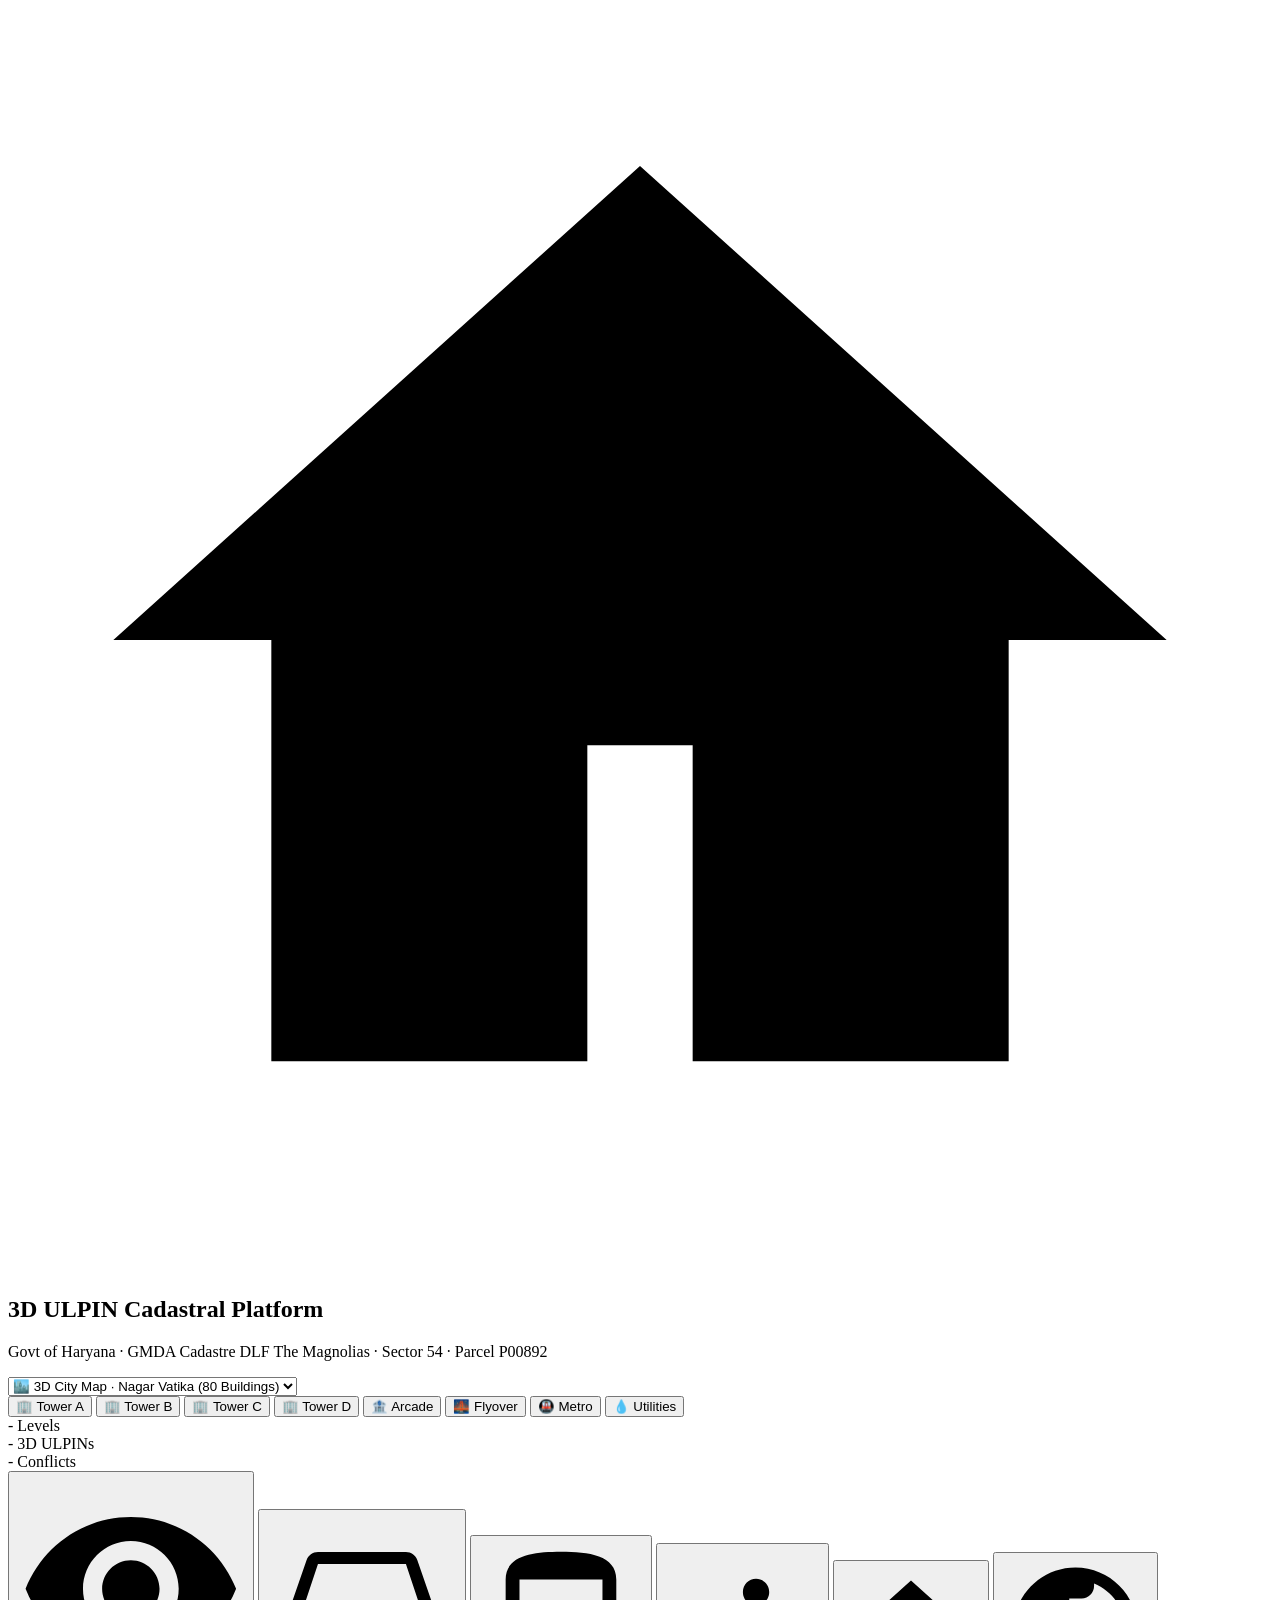
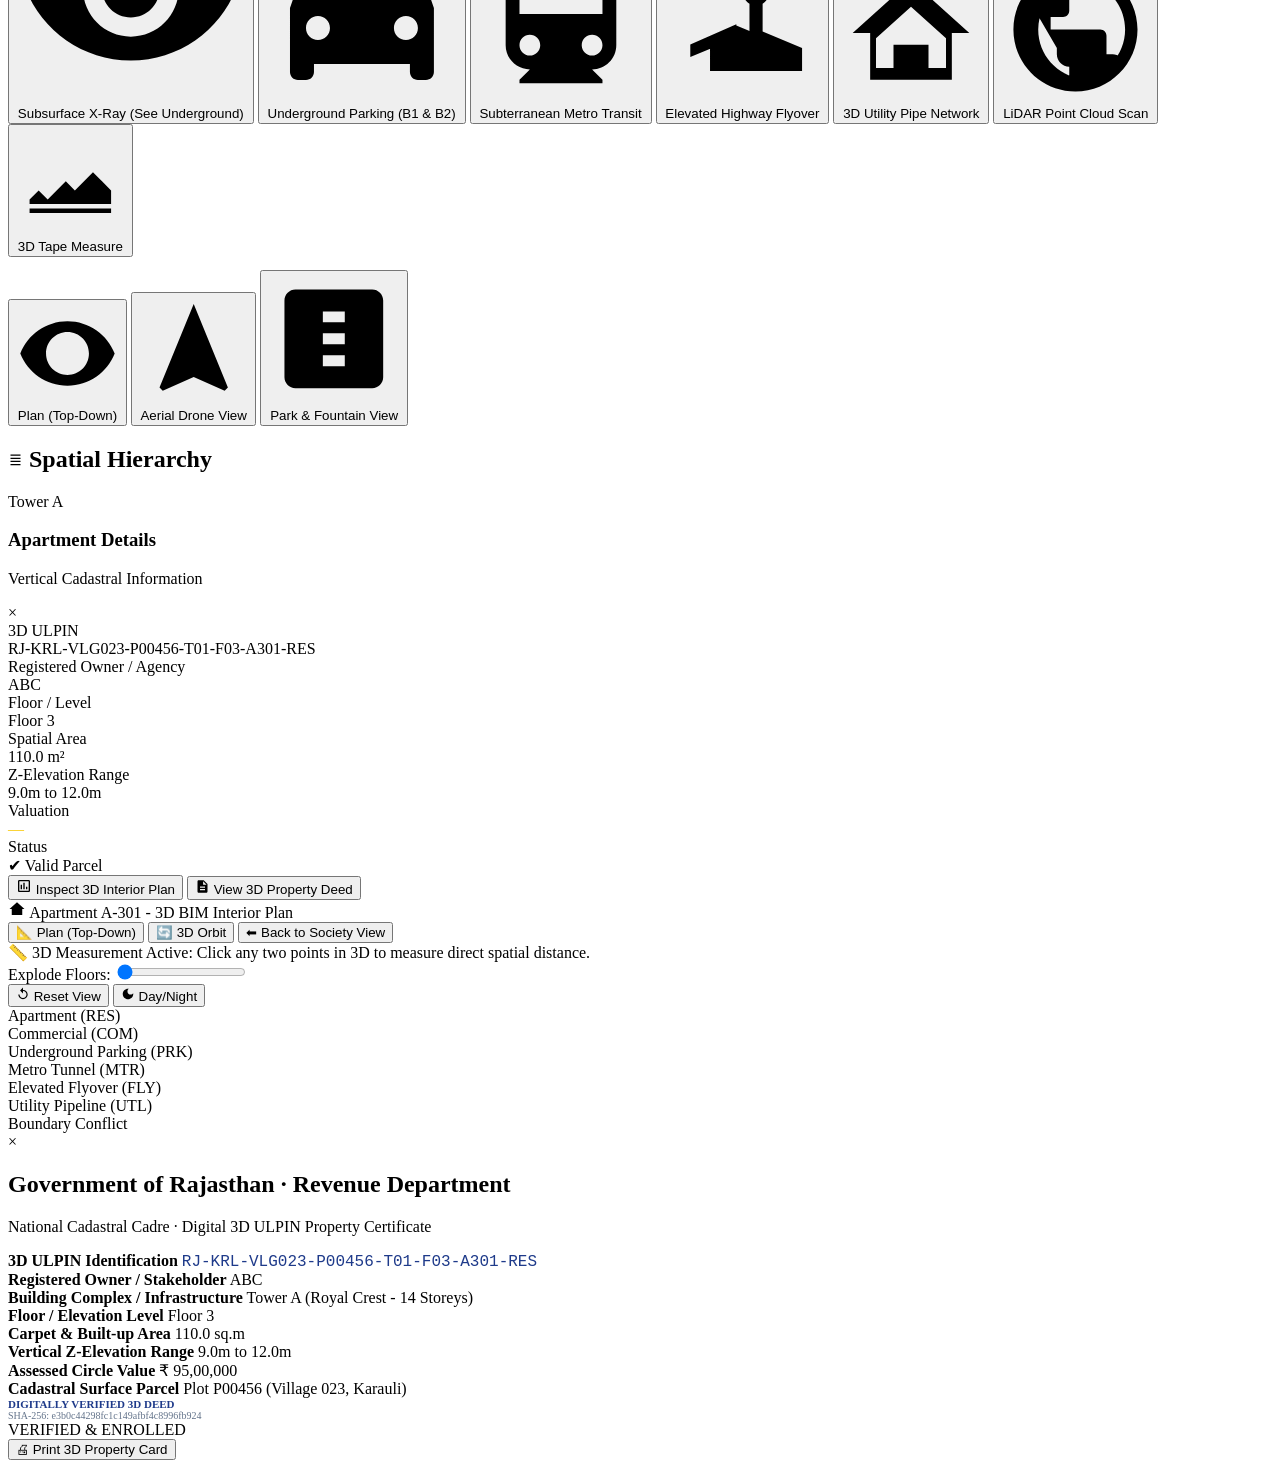
<file: frontend/index.html>
<!DOCTYPE html>
<html lang="en">
<head>
  <meta charset="UTF-8">
  <meta name="viewport" content="width=device-width, initial-scale=1.0">
  <title>3D ULPIN & Vertical Cadastral Digital Twin - High-Rise Society</title>
  <style>
    /* __STYLES__ */
  </style>
</head>
<body>
  <!-- 3D WebGL Canvas Container -->
  <div id="scene-container"></div>

  <!-- Top Navigation & Building Switcher -->
  <nav id="top-nav" class="glass-panel">
    <div class="brand-section">
      <div class="brand-logo">
        <svg viewBox="0 0 24 24">
          <path d="M12 3L2 12h3v8h6v-6h2v6h6v-8h3L12 3z"/>
        </svg>
      </div>
      <div class="brand-title">
        <h1>3D ULPIN Cadastral Platform</h1>
        <p id="brand-subtitle">
          <span class="badge-gov" id="brand-badge">Govt of Haryana · GMDA Cadastre</span>
          DLF The Magnolias · Sector 54 · Parcel P00892
        </p>
      </div>
    </div>

    <!-- City & Society Selector Dropdown -->
    <div class="society-dropdown-container">
      <select id="society-picker" onchange="switchSociety(this.value)">
        <option value="RJ_JPR_CITY01">🏙️ 3D City Map · Nagar Vatika (80 Buildings)</option>
        <option value="HR_GGN_01">🏙️ Gurugram · DLF The Magnolias</option>
        <option value="MH_MUM_01">🏙️ Mumbai · Hiranandani Gardens</option>
        <option value="KA_BLR_01">🏙️ Bengaluru · Prestige Shantiniketan</option>
        <option value="UP_NOI_01">🏙️ Noida · ATS Knightsbridge</option>
        <option value="RJ_JPR_01">🏙️ Jaipur · Surya Heights</option>
      </select>
    </div>

    <!-- Complex Spatial Zone Switcher -->
    <div class="building-switcher" id="bldg-switcher-tabs">
      <button class="bldg-tab-btn active" data-bldg="T01" onclick="switchBuilding('T01')">
        🏢 Tower A
      </button>
      <button class="bldg-tab-btn" data-bldg="T02" onclick="switchBuilding('T02')">
        🏢 Tower B
      </button>
      <button class="bldg-tab-btn" data-bldg="T03" onclick="switchBuilding('T03')">
        🏢 Tower C
      </button>
      <button class="bldg-tab-btn" data-bldg="T04" onclick="switchBuilding('T04')">
        🏢 Tower D
      </button>
      <button class="bldg-tab-btn" data-bldg="COM01" onclick="switchBuilding('COM01')">
        🏦 Arcade
      </button>
      <button class="bldg-tab-btn" data-bldg="INF_FLY" onclick="switchBuilding('INF_FLY')">
        🌉 Flyover
      </button>
      <button class="bldg-tab-btn" data-bldg="INF_MTR" onclick="switchBuilding('INF_MTR')">
        🚇 Metro
      </button>
      <button class="bldg-tab-btn" data-bldg="INF_UTL" onclick="switchBuilding('INF_UTL')">
        💧 Utilities
      </button>
    </div>

    <div class="stats-group">
      <div class="stat-item">
        <span class="stat-val" id="stat-floors">-</span>
        <span class="stat-lbl">Levels</span>
      </div>
      <div class="stat-item">
        <span class="stat-val" id="stat-ulpins">-</span>
        <span class="stat-lbl">3D ULPINs</span>
      </div>
      <div class="stat-item">
        <span class="stat-val" id="stat-conflicts">-</span>
        <span class="stat-lbl">Conflicts</span>
      </div>
    </div>
  </nav>

  <!-- GIS / Digital Twin Side Toolbar -->
  <aside id="gis-side-toolbar" class="glass-panel">
    <button class="tool-btn" id="btn-tool-xray" onclick="toggleSubsurfaceXRay()">
      <svg viewBox="0 0 24 24"><path d="M12 4.5C7 4.5 2.73 7.61 1 12c1.73 4.39 6 7.5 11 7.5s9.27-3.11 11-7.5c-1.73-4.39-6-7.5-11-7.5zM12 17c-2.76 0-5-2.24-5-5s2.24-5 5-5 5 2.24 5 5-2.24 5-5 5zm0-8c-1.66 0-3 1.34-3 3s1.34 3 3 3 3-1.34 3-3-1.34-3-3-3z"/></svg>
      <span class="tool-tooltip">Subsurface X-Ray (See Underground)</span>
    </button>
    <button class="tool-btn" id="btn-tool-parking" onclick="toggleParkingLayer()">
      <svg viewBox="0 0 24 24"><path d="M18.92 6.01C18.72 5.42 18.16 5 17.5 5h-11c-.66 0-1.21.42-1.42 1.01L3 12v8c0 .55.45 1 1 1h1c.55 0 1-.45 1-1v-1h12v1c0 .55.45 1 1 1h1c.55 0 1-.45 1-1v-8l-2.08-5.99zM6.5 16c-.83 0-1.5-.67-1.5-1.5S5.67 13 6.5 13s1.5.67 1.5 1.5S7.33 16 6.5 16zm11 0c-.83 0-1.5-.67-1.5-1.5s.67-1.5 1.5-1.5 1.5.67 1.5 1.5-.67 1.5-1.5 1.5zM5 11l1.5-4.5h11L19 11H5z"/></svg>
      <span class="tool-tooltip">Underground Parking (B1 & B2)</span>
    </button>
    <button class="tool-btn" id="btn-tool-metro" onclick="toggleMetroLayer()">
      <svg viewBox="0 0 24 24"><path d="M12 2c-4 0-8 .5-8 4v9.5C4 17.43 5.57 19 7.5 19L6 20.5v.5h12v-.5L16.5 19c1.93 0 3.5-1.57 3.5-3.5V6c0-3.5-4-4-8-4zM7.5 17c-.83 0-1.5-.67-1.5-1.5S6.67 14 7.5 14s1.5.67 1.5 1.5S8.33 17 7.5 17zm9 0c-.83 0-1.5-.67-1.5-1.5s.67-1.5 1.5-1.5 1.5.67 1.5 1.5-.67 1.5-1.5 1.5zm1.5-6H6V6h12v5z"/></svg>
      <span class="tool-tooltip">Subterranean Metro Transit</span>
    </button>
    <button class="tool-btn" id="btn-tool-flyover" onclick="toggleFlyoverLayer()">
      <svg viewBox="0 0 24 24"><path d="M21 15.5l-6-2.5V8.8c.6-.4 1-1 1-1.8 0-1.1-.9-2-2-2s-2 .9-2 2c0 .8.4 1.4 1 1.8v4.2l-6 2.5V19h14v-3.5zM4 19v-2.1l7-2.9v-2.1L4 15V19zm16 0h-2v-4l-7-2.9v2.1l7 2.9V19h2z"/></svg>
      <span class="tool-tooltip">Elevated Highway Flyover</span>
    </button>
    <button class="tool-btn" id="btn-tool-utility" onclick="toggleSubsurfaceUtilities()">
      <svg viewBox="0 0 24 24"><path d="M12 3L2 12h3v8h14v-8h3L12 3zm0 4.5l6 5.4V18h-3v-4H9v4H6v-5.1l6-5.4z"/></svg>
      <span class="tool-tooltip">3D Utility Pipe Network</span>
    </button>
    <button class="tool-btn" id="btn-tool-lidar" onclick="togglePointCloud()">
      <svg viewBox="0 0 24 24"><path d="M12 2C6.48 2 2 6.48 2 12s4.48 10 10 10 10-4.48 10-10S17.52 2 12 2zm1 17.93c-3.95-.49-7-3.85-7-7.93 0-.62.08-1.21.21-1.79L9 15v1c0 1.1.9 2 2 2v1.93zm6.9-2.54c-.26-.81-1-1.39-1.9-1.39h-1v-3c0-.55-.45-1-1-1H8v-2h2c.55 0 1-.45 1-1V7h2c1.1 0 2-.9 2-2v-.41c2.93 1.19 5 4.06 5 7.41 0 2.08-.8 3.97-2.1 5.39z"/></svg>
      <span class="tool-tooltip">LiDAR Point Cloud Scan</span>
    </button>
    <button class="tool-btn" id="btn-tool-measure" onclick="toggleMeasureMode()">
      <svg viewBox="0 0 24 24"><path d="M3 17h18v2H3zm16-5l-2-2-4 4-2-2-4 4-2-2-2 2v2h18v-4z"/></svg>
      <span class="tool-tooltip">3D Tape Measure</span>
    </button>
    <div style="height: 1px; background: var(--border-glass); margin: 6px 0;"></div>
    <button class="tool-btn" onclick="setCameraScene('top')">
      <svg viewBox="0 0 24 24"><path d="M12 4.5C7 4.5 2.73 7.61 1 12c1.73 4.39 6 7.5 11 7.5s9.27-3.11 11-7.5c-1.73-4.39-6-7.5-11-7.5zM12 17c-2.76 0-5-2.24-5-5s2.24-5 5-5 5 2.24 5 5-2.24 5-5 5z"/></svg>
      <span class="tool-tooltip">Plan (Top-Down)</span>
    </button>
    <button class="tool-btn" onclick="setCameraScene('drone')">
      <svg viewBox="0 0 24 24"><path d="M12 2L4.5 20.29l.71.71L12 18l6.79 3 .71-.71z"/></svg>
      <span class="tool-tooltip">Aerial Drone View</span>
    </button>
    <button class="tool-btn" onclick="setCameraScene('street')">
      <svg viewBox="0 0 24 24"><path d="M19 3H5c-1.1 0-2 .9-2 2v14c0 1.1.9 2 2 2h14c1.1 0 2-.9 2-2V5c0-1.1-.9-2-2-2zm-5 14h-4v-2h4v2zm0-4h-4v-2h4v2zm0-4h-4V7h4v2z"/></svg>
      <span class="tool-tooltip">Park & Fountain View</span>
    </button>
  </aside>

  <!-- Left Sidebar: 2D Building & Infrastructure Floor Stack View -->
  <aside id="building-stack-panel" class="glass-panel">
    <div class="panel-header">
      <h2>
        <svg width="15" height="15" fill="currentColor" viewBox="0 0 24 24">
          <path d="M4 6h16V4H4v2zm0 5h16V9H4v2zm0 5h16v-2H4v2zm0 5h16v-2H4v2z"/>
        </svg>
        Spatial Hierarchy
      </h2>
      <span class="current-bldg-badge" id="current-bldg-name">Tower A</span>
    </div>
    <div class="floor-stack-container" id="floor-stack-list">
      <!-- Injected by app.js -->
    </div>
  </aside>

  <!-- Right Panel: Flat Parcel Details Card -->
  <section id="details-card-panel" class="glass-panel">
    <div class="details-header">
      <div class="details-title-wrap">
        <h3 id="card-title">Apartment Details</h3>
        <p id="card-subtitle">Vertical Cadastral Information</p>
      </div>
      <div class="close-card-btn" onclick="closeDetailsCard()">&times;</div>
    </div>

    <div class="detail-row">
      <span class="detail-label">3D ULPIN</span>
      <div class="ulpin-code-box" id="card-ulpin">RJ-KRL-VLG023-P00456-T01-F03-A301-RES</div>
    </div>

    <div class="detail-row">
      <span class="detail-label">Registered Owner / Agency</span>
      <div class="detail-value" id="card-owner">ABC</div>
    </div>

    <div class="meta-grid">
      <div class="detail-row">
        <span class="detail-label">Floor / Level</span>
        <div class="detail-value" id="card-floor">Floor 3</div>
      </div>
      <div class="detail-row">
        <span class="detail-label">Spatial Area</span>
        <div class="detail-value" id="card-area">110.0 m²</div>
      </div>
      <div class="detail-row">
        <span class="detail-label">Z-Elevation Range</span>
        <div class="detail-value" id="card-height">9.0m to 12.0m</div>
      </div>
      <div class="detail-row">
        <span class="detail-label">Valuation</span>
        <div class="detail-value" id="card-valuation" style="color:#facc15">—</div>
      </div>
      <div class="detail-row">
        <span class="detail-label">Status</span>
        <div class="status-badge valid" id="card-status-badge">✔ Valid Parcel</div>
      </div>
    </div>

    <!-- Room Layout -->
    <div id="card-rooms" style="display:none;padding:6px 16px;border-top:1px solid rgba(255,255,255,0.08);"></div>

    <div id="card-conflict-box" class="conflict-warning-box" style="display: none;">
      ⚠ Boundary overlap detected on this floor.
    </div>

    <div class="action-buttons-wrap">
      <button class="primary-btn" id="btn-inspect-interior" onclick="enterInteriorMode()">
        <svg width="16" height="16" fill="currentColor" viewBox="0 0 24 24"><path d="M19 3H5c-1.1 0-2 .9-2 2v14c0 1.1.9 2 2 2h14c1.1 0 2-.9 2-2V5c0-1.1-.9-2-2-2zm0 16H5V5h14v14zM7 10h2v7H7zm4-3h2v10h-2zm4 6h2v4h-2z"/></svg>
        Inspect 3D Interior Plan
      </button>
      <button class="secondary-btn" onclick="openPropertyDeed()">
        <svg width="15" height="15" fill="currentColor" viewBox="0 0 24 24"><path d="M14 2H6c-1.1 0-1.99.9-1.99 2L4 20c0 1.1.89 2 1.99 2H18c1.1 0 2-.9 2-2V8l-6-6zm2 16H8v-2h8v2zm0-4H8v-2h8v2zm-3-5V3.5L18.5 9H13z"/></svg>
        View 3D Property Deed
      </button>
    </div>
  </section>

  <!-- Interior Floor Plan HUD Overlay -->
  <div id="interior-hud" class="glass-panel">
    <div class="hud-title">
      <svg width="18" height="18" fill="currentColor" viewBox="0 0 24 24"><path d="M12 3L2 12h3v8h14v-8h3L12 3z"/></svg>
      <span id="hud-flat-title">Apartment A-301 - 3D BIM Interior Plan</span>
    </div>
    <button class="hud-btn" onclick="setCameraScene('top')">📐 Plan (Top-Down)</button>
    <button class="hud-btn" onclick="setCameraScene('isometric')">🔄 3D Orbit</button>
    <button class="hud-btn" onclick="exitInteriorMode()">⬅ Back to Society View</button>
  </div>

  <!-- Measure Mode Banner -->
  <div id="measure-banner">
    📏 3D Measurement Active: Click any two points in 3D to measure direct spatial distance.
  </div>

  <!-- Bottom Interactive Controls Toolbar -->
  <div id="bottom-toolbar" class="glass-panel">
    <div class="control-item">
      <label for="explode-slider">Explode Floors:</label>
      <input type="range" id="explode-slider" min="0" max="1" step="0.05" value="0" oninput="setExplodeFactor(parseFloat(this.value))">
    </div>
    <button class="action-btn" onclick="resetView()">
      <svg width="14" height="14" fill="currentColor" viewBox="0 0 24 24"><path d="M12 5V1L7 6l5 5V7c3.31 0 6 2.69 6 6s-2.69 6-6 6-6-2.69-6-6H4c0 4.42 3.58 8 8 8s8-3.58 8-8-3.58-8-8-8z"/></svg>
      Reset View
    </button>
    <button class="action-btn" onclick="toggleDayNight()">
      <svg width="14" height="14" fill="currentColor" viewBox="0 0 24 24"><path d="M12 3c-4.97 0-9 4.03-9 9s4.03 9 9 9 9-4.03 9-9c0-.46-.04-.92-.1-1.36-.98 1.37-2.58 2.26-4.4 2.26-2.98 0-5.4-2.42-5.4-5.4 0-1.81.89-3.42 2.26-4.4-.44-.06-.9-.1-1.36-.1z"/></svg>
      Day/Night
    </button>
  </div>

  <!-- Map Legend -->
  <div id="map-legend" class="glass-panel">
    <div class="legend-item">
      <span class="legend-color" style="background: var(--res-color)"></span>
      Apartment (RES)
    </div>
    <div class="legend-item">
      <span class="legend-color" style="background: var(--com-color)"></span>
      Commercial (COM)
    </div>
    <div class="legend-item">
      <span class="legend-color" style="background: var(--prk-color)"></span>
      Underground Parking (PRK)
    </div>
    <div class="legend-item">
      <span class="legend-color" style="background: var(--mtr-color)"></span>
      Metro Tunnel (MTR)
    </div>
    <div class="legend-item">
      <span class="legend-color" style="background: var(--fly-color)"></span>
      Elevated Flyover (FLY)
    </div>
    <div class="legend-item">
      <span class="legend-color" style="background: var(--utl-color)"></span>
      Utility Pipeline (UTL)
    </div>
    <div class="legend-item">
      <span class="legend-color" style="background: var(--accent-conflict)"></span>
      Boundary Conflict
    </div>
  </div>

  <!-- Official 3D Cadastral Property Deed Certificate Modal -->
  <div id="deed-modal">
    <div class="deed-certificate-card">
      <span class="deed-close-btn" onclick="closePropertyDeed()">&times;</span>
      <div class="deed-header">
        <h2>Government of Rajasthan · Revenue Department</h2>
        <p>National Cadastral Cadre · Digital 3D ULPIN Property Certificate</p>
      </div>

      <div class="deed-body">
        <div class="deed-field">
          <b>3D ULPIN Identification</b>
          <span id="deed-ulpin" style="color:#1e3a8a; font-family:'JetBrains Mono',monospace;">RJ-KRL-VLG023-P00456-T01-F03-A301-RES</span>
        </div>
        <div class="deed-field">
          <b>Registered Owner / Stakeholder</b>
          <span id="deed-owner">ABC</span>
        </div>
        <div class="deed-field">
          <b>Building Complex / Infrastructure</b>
          <span id="deed-building">Tower A (Royal Crest - 14 Storeys)</span>
        </div>
        <div class="deed-field">
          <b>Floor / Elevation Level</b>
          <span id="deed-floor">Floor 3</span>
        </div>
        <div class="deed-field">
          <b>Carpet & Built-up Area</b>
          <span id="deed-area">110.0 sq.m</span>
        </div>
        <div class="deed-field">
          <b>Vertical Z-Elevation Range</b>
          <span id="deed-elevation">9.0m to 12.0m</span>
        </div>
        <div class="deed-field">
          <b>Assessed Circle Value</b>
          <span id="deed-valuation">₹ 95,00,000</span>
        </div>
        <div class="deed-field">
          <b>Cadastral Surface Parcel</b>
          <span>Plot P00456 (Village 023, Karauli)</span>
        </div>

        <div class="deed-qr-wrap">
          <div>
            <div style="font-size: 11px; font-weight:700; color:#1e3a8a;">DIGITALLY VERIFIED 3D DEED</div>
            <div style="font-size: 10px; color:#64748b;">SHA-256: e3b0c44298fc1c149afbf4c8996fb924</div>
          </div>
          <div class="deed-stamp">VERIFIED & ENROLLED</div>
        </div>
      </div>

      <div class="deed-footer-actions">
        <button class="print-btn" onclick="window.print()">🖨 Print 3D Property Card</button>
      </div>
    </div>
  </div>

  <!-- Injected Three.js Core Library -->
  <script>
    // __THREEJS_LIBRARY__
  </script>

  <!-- Injected Building Data -->
  <script>
    window.__BUILDING_DATA__ = null;
  </script>

  <!-- Application Logic -->
  <script>
    // __APP_LOGIC__
  </script>
</body>
</html>
</file>
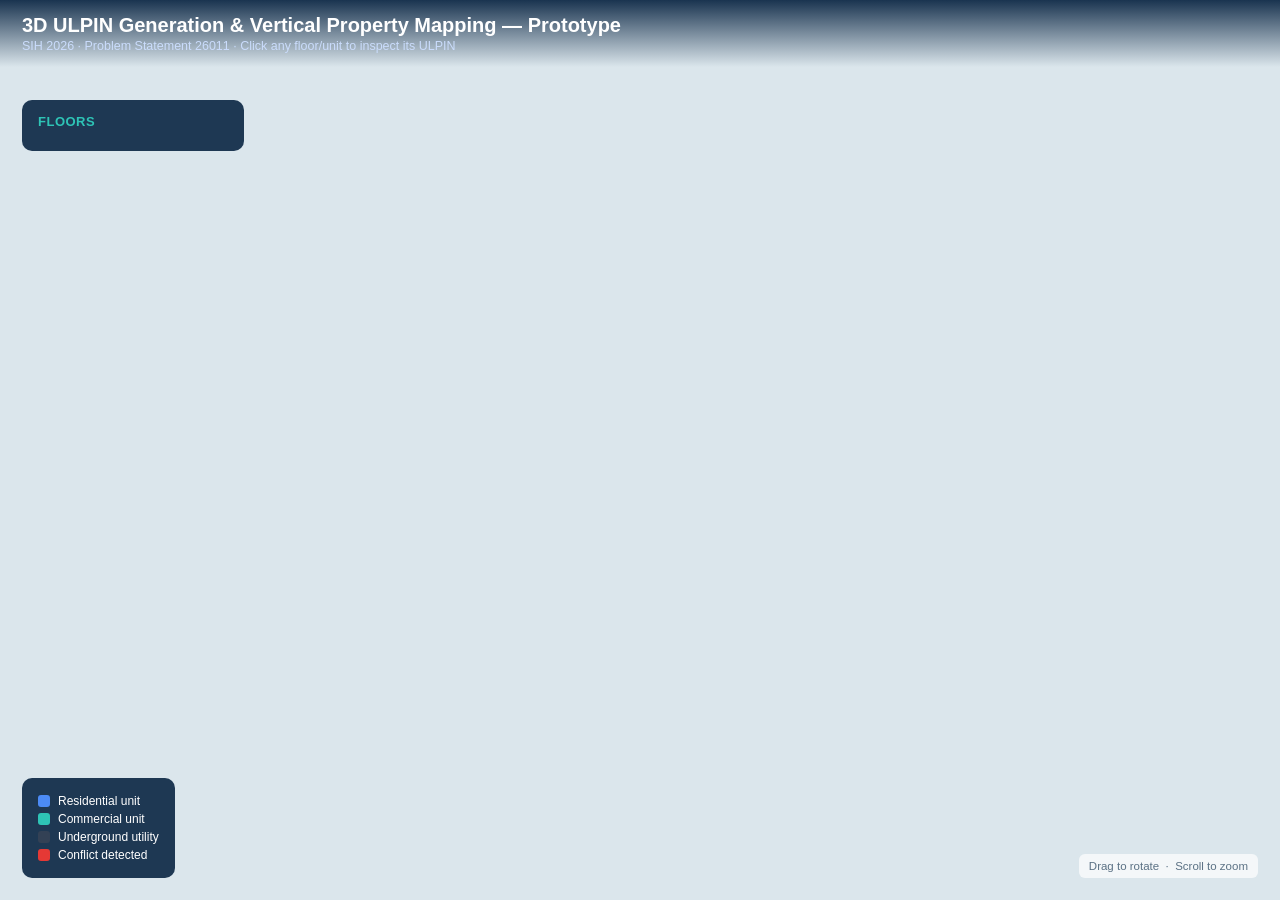
<file: dashboard_template.html>
<!DOCTYPE html>
<html lang="en">
<head>
<meta charset="UTF-8">
<title>3D ULPIN Dashboard - SIH 2026</title>
<style>
  :root {
    --navy: #0F2A47;
    --teal: #1C7293;
    --mint: #2EC4B6;
    --slate: #334155;
    --res: #4C8BF5;
    --com: #2EC4B6;
    --utl: #334155;
    --conflict: #E53935;
    --panel-bg: rgba(15, 42, 71, 0.92);
  }
  html, body { margin: 0; padding: 0; height: 100%; overflow: hidden; font-family: 'Segoe UI', Calibri, sans-serif; background: #dbe6ec; }
  #scene-container { position: absolute; top: 0; left: 0; width: 100%; height: 100%; cursor: grab; }
  #scene-container:active { cursor: grabbing; }

  #header {
    position: absolute; top: 0; left: 0; width: 100%; padding: 14px 22px;
    background: linear-gradient(180deg, rgba(15,42,71,0.95), rgba(15,42,71,0.0));
    color: white; box-sizing: border-box; pointer-events: none; z-index: 5;
  }
  #header h1 { margin: 0; font-size: 20px; }
  #header p { margin: 2px 0 0; font-size: 12.5px; color: #cadcfc; }

  #stats-bar {
    position: absolute; top: 14px; right: 22px; display: flex; gap: 10px; z-index: 5;
  }
  .stat-chip {
    background: var(--panel-bg); color: white; padding: 8px 14px; border-radius: 8px;
    font-size: 12px; text-align: center; min-width: 78px;
  }
  .stat-chip b { display: block; font-size: 18px; }

  #layer-panel {
    position: absolute; top: 100px; left: 22px; background: var(--panel-bg); color: white;
    border-radius: 10px; padding: 14px 16px; width: 190px; z-index: 5; font-size: 13px;
  }
  #layer-panel h3 { margin: 0 0 8px; font-size: 13px; text-transform: uppercase; letter-spacing: 0.5px; color: var(--mint); }
  .layer-row { display: flex; align-items: center; gap: 8px; padding: 4px 0; cursor: pointer; }
  .layer-row input { accent-color: var(--mint); }

  #legend {
    position: absolute; bottom: 22px; left: 22px; background: var(--panel-bg); color: white;
    border-radius: 10px; padding: 12px 16px; font-size: 12px; z-index: 5;
  }
  .legend-row { display: flex; align-items: center; gap: 8px; margin: 4px 0; }
  .legend-swatch { width: 12px; height: 12px; border-radius: 3px; display: inline-block; }

  #info-panel {
    position: absolute; top: 100px; right: 22px; width: 260px; background: var(--panel-bg); color: white;
    border-radius: 10px; padding: 16px; z-index: 5; display: none; font-size: 13px;
  }
  #info-panel h3 { margin: 0 0 10px; color: var(--mint); font-size: 14px; }
  #info-panel .row { margin: 6px 0; line-height: 1.4; }
  #info-panel .row b { color: #cadcfc; display: block; font-size: 10.5px; text-transform: uppercase; letter-spacing: 0.5px; }
  #info-panel .ulpin-code { font-family: 'Courier New', monospace; font-size: 13px; background: rgba(255,255,255,0.1); padding: 6px 8px; border-radius: 6px; word-break: break-all; }
  #info-panel .conflict-badge { background: var(--conflict); padding: 3px 8px; border-radius: 12px; font-size: 11px; display: inline-block; margin-top: 4px; }
  #info-panel .close-btn { position: absolute; top: 10px; right: 12px; cursor: pointer; color: #aabfd4; font-size: 16px; }

  #hint {
    position: absolute; bottom: 22px; right: 22px; color: #5b7184; font-size: 11.5px; z-index: 5;
    background: rgba(255,255,255,0.7); padding: 6px 10px; border-radius: 6px;
  }
</style>
</head>
<body>

<div id="scene-container"></div>

<div id="header">
  <h1>3D ULPIN Generation &amp; Vertical Property Mapping — Prototype</h1>
  <p>SIH 2026 · Problem Statement 26011 · Click any floor/unit to inspect its ULPIN</p>
</div>

<div id="stats-bar"></div>
<div id="layer-panel"><h3>Floors</h3><div id="layer-list"></div></div>
<div id="legend">
  <div class="legend-row"><span class="legend-swatch" style="background:var(--res)"></span> Residential unit</div>
  <div class="legend-row"><span class="legend-swatch" style="background:var(--com)"></span> Commercial unit</div>
  <div class="legend-row"><span class="legend-swatch" style="background:var(--utl)"></span> Underground utility</div>
  <div class="legend-row"><span class="legend-swatch" style="background:var(--conflict)"></span> Conflict detected</div>
</div>
<div id="info-panel">
  <span class="close-btn" onclick="closeInfo()">&times;</span>
  <h3 id="info-ulpin-title">ULPIN Details</h3>
  <div id="info-body"></div>
</div>
<div id="hint">Drag to rotate &nbsp;·&nbsp; Scroll to zoom</div>

<script>__THREEJS_LIBRARY__</script>
<script>
const BUILDING_DATA = __BUILDING_DATA__;

const TYPE_COLORS = { RES: 0x4C8BF5, COM: 0x2EC4B6, UTL: 0x334155 };
const CONFLICT_COLOR = 0xE53935;

// ---------- Scene setup ----------
const container = document.getElementById('scene-container');
const scene = new THREE.Scene();
scene.background = new THREE.Color(0xdbe6ec);

const camera = new THREE.PerspectiveCamera(45, window.innerWidth / window.innerHeight, 0.1, 500);
const renderer = new THREE.WebGLRenderer({ antialias: true });
renderer.setSize(window.innerWidth, window.innerHeight);
renderer.setPixelRatio(window.devicePixelRatio);
container.appendChild(renderer.domElement);

scene.add(new THREE.AmbientLight(0xffffff, 0.65));
const dirLight = new THREE.DirectionalLight(0xffffff, 0.75);
dirLight.position.set(12, 25, 15);
scene.add(dirLight);
const dirLight2 = new THREE.DirectionalLight(0xffffff, 0.3);
dirLight2.position.set(-10, 10, -10);
scene.add(dirLight2);

// ground plane - semi-transparent so underground units are visible
// through it (a simple "X-ray" effect to show subsurface assets)
const ground = new THREE.Mesh(
  new THREE.PlaneGeometry(60, 60),
  new THREE.MeshStandardMaterial({ color: 0xc7d6dd, transparent: true, opacity: 0.45, depthWrite: false })
);
ground.rotation.x = -Math.PI / 2;
ground.position.y = -0.02;
ground.renderOrder = 1;
scene.add(ground);

// grid helper
const grid = new THREE.GridHelper(60, 30, 0xaebfca, 0xc9d6dd);
grid.position.y = -0.01;
scene.add(grid);

// ---------- Build units as boxes ----------
const OFFSET_X = 5, OFFSET_Z = 5; // center the 10x10 footprint at origin
const unitMeshes = [];
const floorGroups = {};

BUILDING_DATA.units.forEach((unit) => {
  const width = unit.plan_x2 - unit.plan_x1;
  const depth = unit.plan_y2 - unit.plan_y1;
  const height = unit.z_max - unit.z_min;

  const geometry = new THREE.BoxGeometry(width * 0.94, height * 0.86, depth * 0.94);
  const color = unit.conflict ? CONFLICT_COLOR : (TYPE_COLORS[unit.space_type] || 0x999999);
  const material = new THREE.MeshStandardMaterial({ color, transparent: true, opacity: 0.92 });
  const mesh = new THREE.Mesh(geometry, material);

  const cx = (unit.plan_x1 + unit.plan_x2) / 2 - OFFSET_X;
  const cz = (unit.plan_y1 + unit.plan_y2) / 2 - OFFSET_Z;
  const cy = (unit.z_min + unit.z_max) / 2;
  mesh.position.set(cx, cy, cz);
  mesh.userData = unit;

  const edges = new THREE.EdgesGeometry(geometry);
  const line = new THREE.LineSegments(edges, new THREE.LineBasicMaterial({ color: 0xffffff, transparent: true, opacity: 0.5 }));
  mesh.add(line);

  scene.add(mesh);
  unitMeshes.push(mesh);

  if (!floorGroups[unit.floor_no]) floorGroups[unit.floor_no] = [];
  floorGroups[unit.floor_no].push(mesh);
});

// ---------- Floor toggle panel ----------
const layerList = document.getElementById('layer-list');
const floorNumbers = Object.keys(floorGroups).map(Number).sort((a, b) => a - b);
floorNumbers.forEach((floorNo) => {
  const row = document.createElement('label');
  row.className = 'layer-row';
  const label = floorNo < 0 ? 'Basement' : (floorNo === 0 ? 'Ground floor' : `Floor ${floorNo}`);
  row.innerHTML = `<input type="checkbox" checked data-floor="${floorNo}"> ${label}`;
  row.querySelector('input').addEventListener('change', (e) => {
    const visible = e.target.checked;
    floorGroups[floorNo].forEach((m) => m.visible = visible);
  });
  layerList.appendChild(row);
});

// ---------- Stats bar ----------
const statsBar = document.getElementById('stats-bar');
const stats = [
  { label: 'Floors', value: BUILDING_DATA.detected_floor_count },
  { label: 'ULPINs', value: BUILDING_DATA.total_ulpins },
  { label: 'Conflicts', value: BUILDING_DATA.total_conflicts },
];
stats.forEach((s) => {
  const chip = document.createElement('div');
  chip.className = 'stat-chip';
  chip.innerHTML = `<b>${s.value}</b>${s.label}`;
  statsBar.appendChild(chip);
});

// ---------- Camera + simple orbit controls (no external library needed) ----------
let radius = 26, theta = Math.PI / 4, phi = Math.PI / 3.2;
function updateCamera() {
  camera.position.x = radius * Math.sin(phi) * Math.sin(theta);
  camera.position.y = radius * Math.cos(phi);
  camera.position.z = radius * Math.sin(phi) * Math.cos(theta);
  camera.lookAt(0, 4, 0);
}
updateCamera();

let isDragging = false, lastX = 0, lastY = 0;
container.addEventListener('mousedown', (e) => { isDragging = true; lastX = e.clientX; lastY = e.clientY; });
window.addEventListener('mouseup', () => isDragging = false);
window.addEventListener('mousemove', (e) => {
  if (!isDragging) return;
  const dx = e.clientX - lastX, dy = e.clientY - lastY;
  theta -= dx * 0.007;
  phi = Math.min(Math.max(phi - dy * 0.007, 0.3), Math.PI / 2 - 0.05);
  lastX = e.clientX; lastY = e.clientY;
  updateCamera();
});
container.addEventListener('wheel', (e) => {
  radius = Math.min(Math.max(radius + e.deltaY * 0.02, 8), 60);
  updateCamera();
});

// touch support (basic)
let lastTouchX = 0, lastTouchY = 0;
container.addEventListener('touchstart', (e) => { lastTouchX = e.touches[0].clientX; lastTouchY = e.touches[0].clientY; });
container.addEventListener('touchmove', (e) => {
  const dx = e.touches[0].clientX - lastTouchX, dy = e.touches[0].clientY - lastTouchY;
  theta -= dx * 0.007;
  phi = Math.min(Math.max(phi - dy * 0.007, 0.3), Math.PI / 2 - 0.05);
  lastTouchX = e.touches[0].clientX; lastTouchY = e.touches[0].clientY;
  updateCamera();
});

// ---------- Click to inspect a unit ----------
const raycaster = new THREE.Raycaster();
const mouse = new THREE.Vector2();
let dragStartTime = 0;
container.addEventListener('mousedown', () => dragStartTime = Date.now());
container.addEventListener('mouseup', (e) => {
  if (Date.now() - dragStartTime > 250) return; // was a drag, not a click
  mouse.x = (e.clientX / window.innerWidth) * 2 - 1;
  mouse.y = -(e.clientY / window.innerHeight) * 2 + 1;
  raycaster.setFromCamera(mouse, camera);
  const hits = raycaster.intersectObjects(unitMeshes);
  if (hits.length > 0) showInfo(hits[0].object.userData);
});

function showInfo(unit) {
  const panel = document.getElementById('info-panel');
  const floorLabel = unit.floor_no < 0 ? 'Basement' : (unit.floor_no === 0 ? 'Ground floor' : `Floor ${unit.floor_no}`);
  const typeLabel = { RES: 'Residential', COM: 'Commercial', UTL: 'Underground utility' }[unit.space_type] || unit.space_type;
  document.getElementById('info-ulpin-title').textContent = `${typeLabel} unit`;
  document.getElementById('info-body').innerHTML = `
    <div class="row"><b>3D ULPIN</b><span class="ulpin-code">${unit.ulpin}</span></div>
    <div class="row"><b>Location</b>${floorLabel}, unit ${unit.unit_id}</div>
    <div class="row"><b>Elevation (Z-range)</b>${unit.z_min}m to ${unit.z_max}m</div>
    ${unit.conflict ? '<div class="conflict-badge">⚠ Overlap conflict detected</div>' : ''}
  `;
  panel.style.display = 'block';
}
function closeInfo() { document.getElementById('info-panel').style.display = 'none'; }

// ---------- Resize handling ----------
window.addEventListener('resize', () => {
  camera.aspect = window.innerWidth / window.innerHeight;
  camera.updateProjectionMatrix();
  renderer.setSize(window.innerWidth, window.innerHeight);
});

// ---------- Render loop ----------
function animate() {
  requestAnimationFrame(animate);
  renderer.render(scene, camera);
}
animate();
</script>
</body>
</html>
</file>
